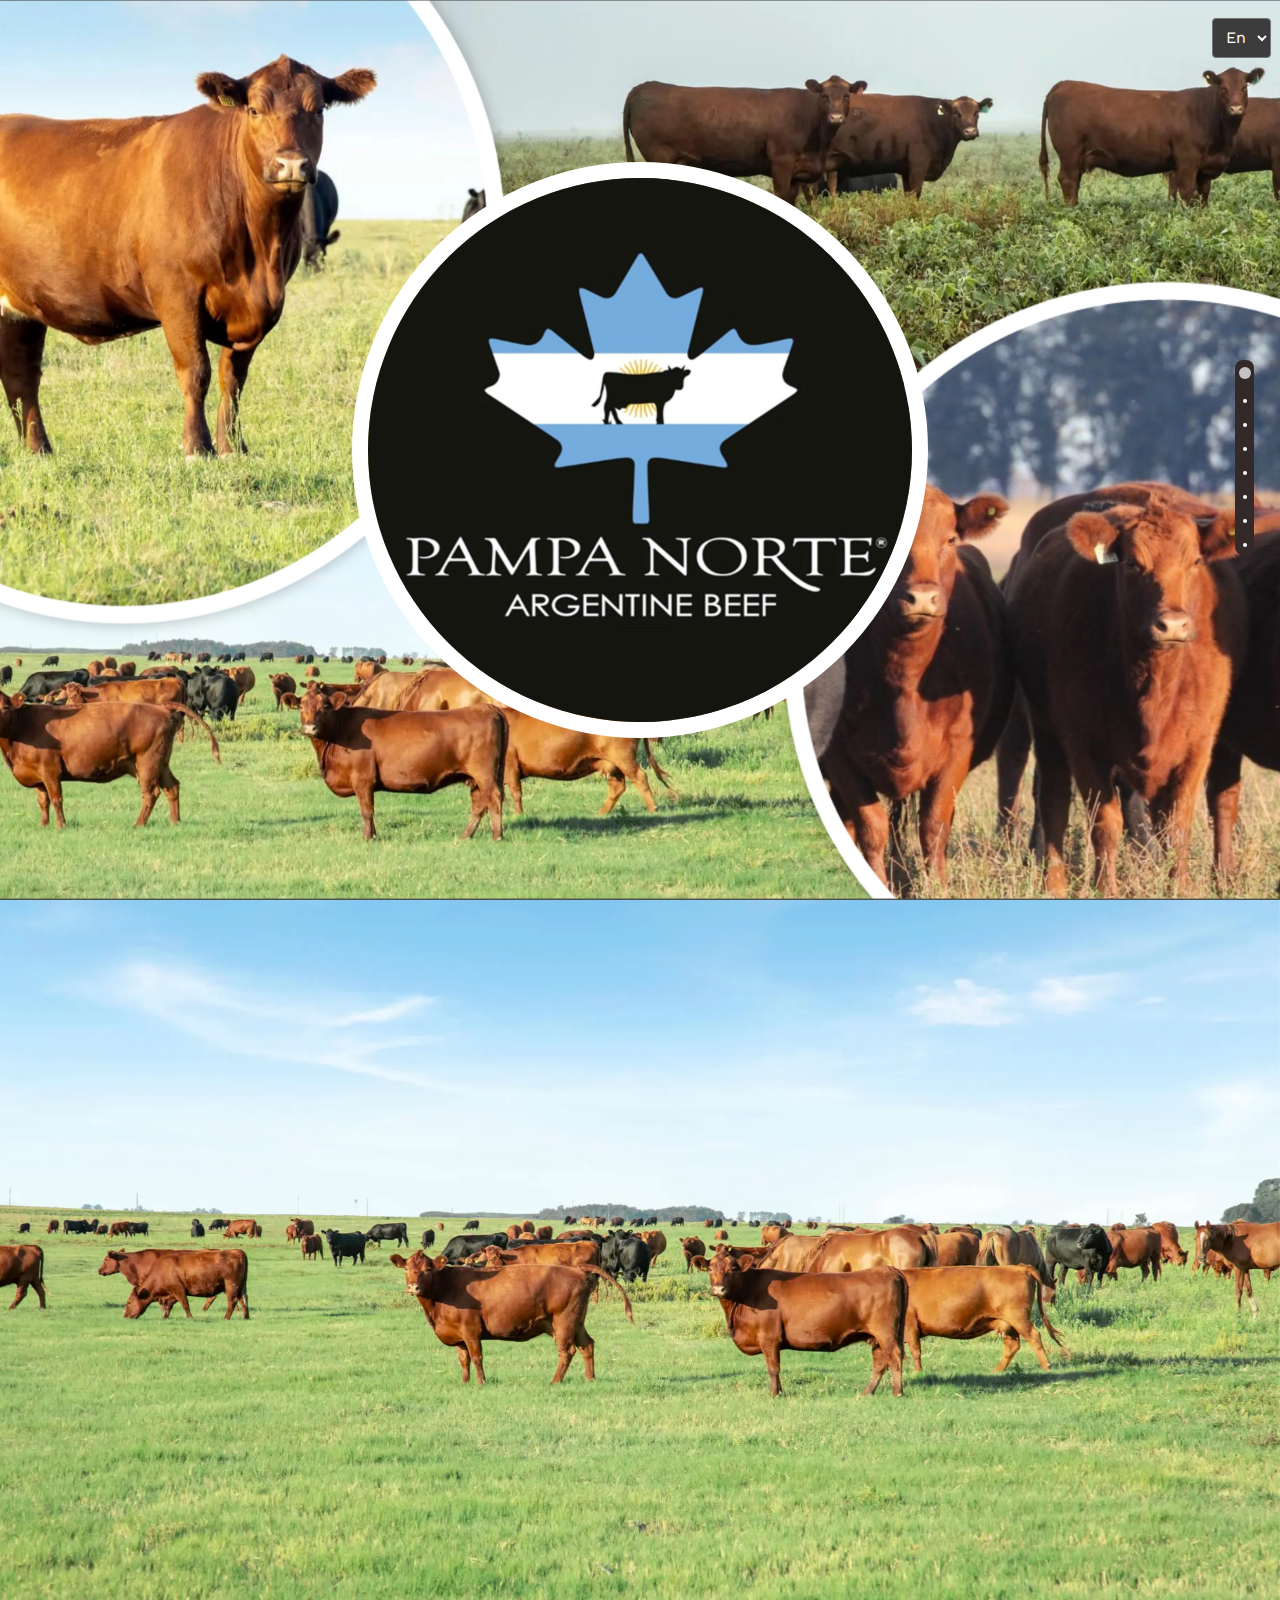
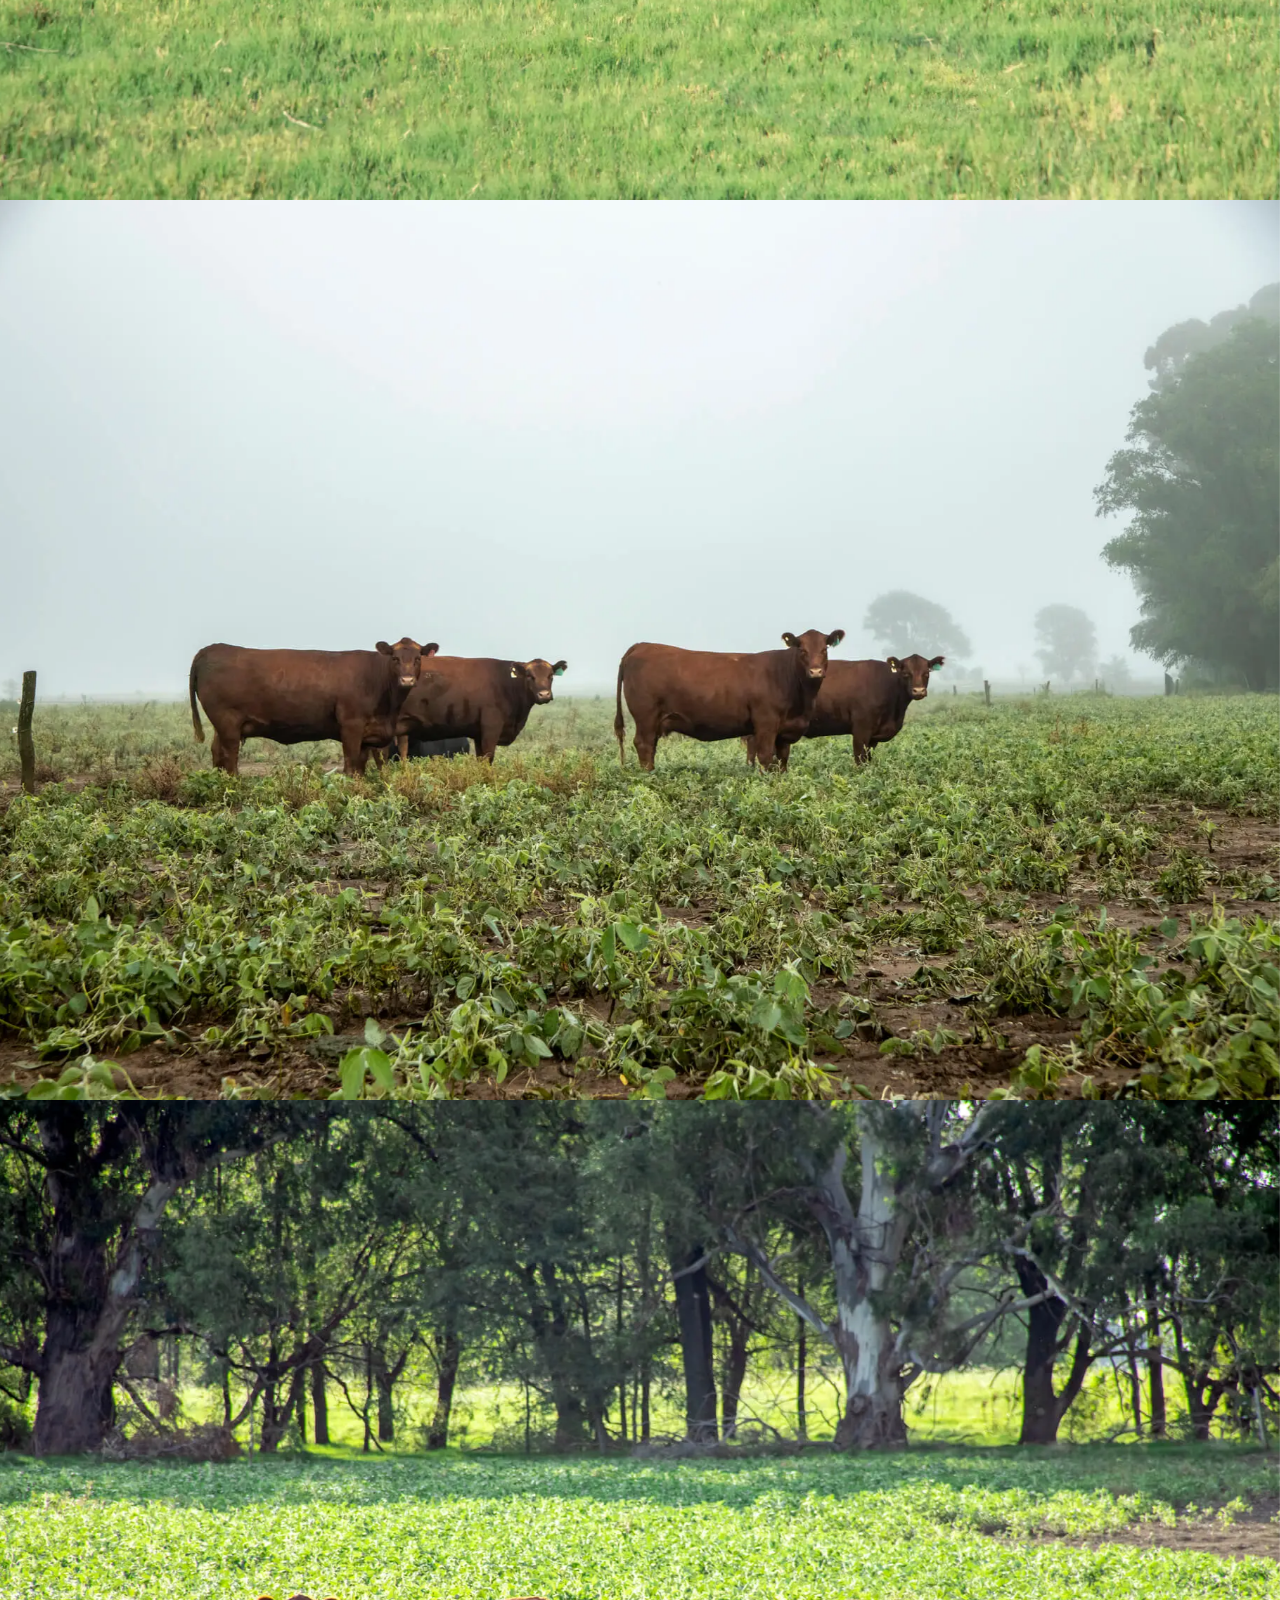
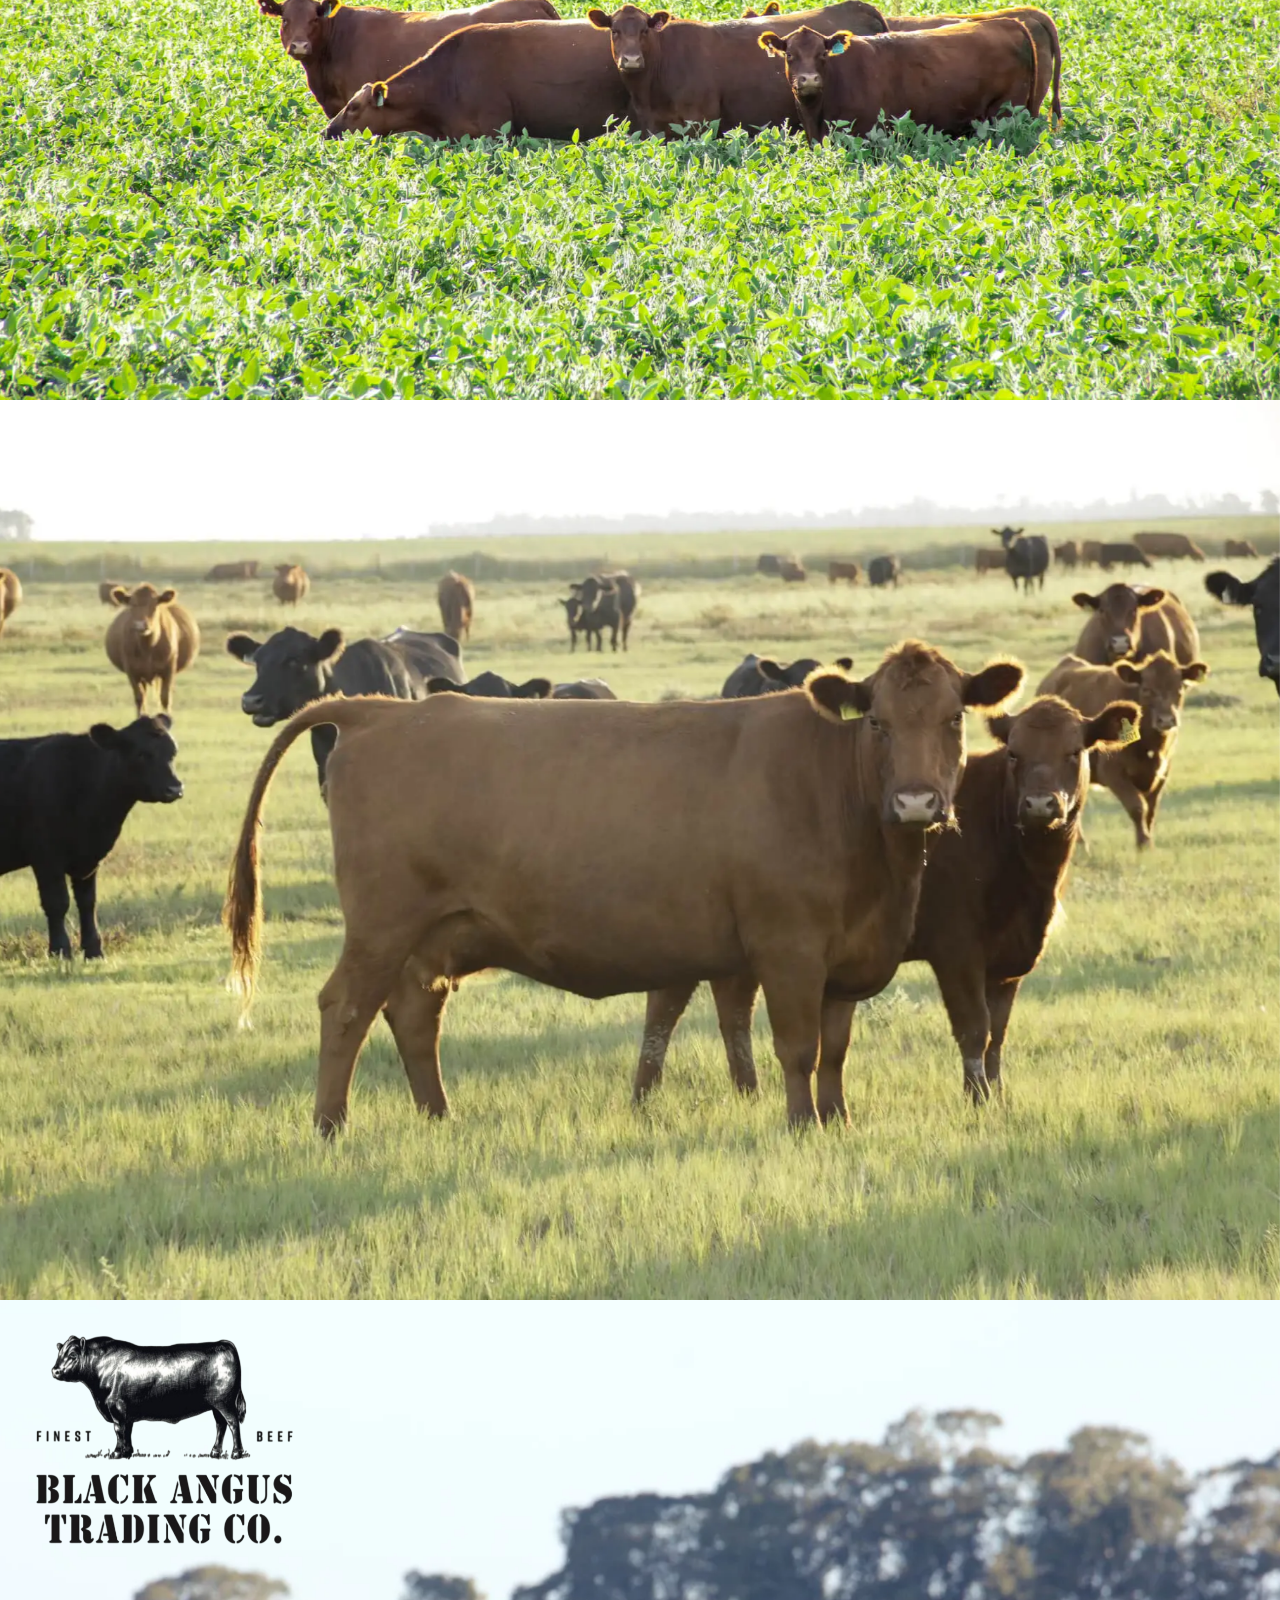
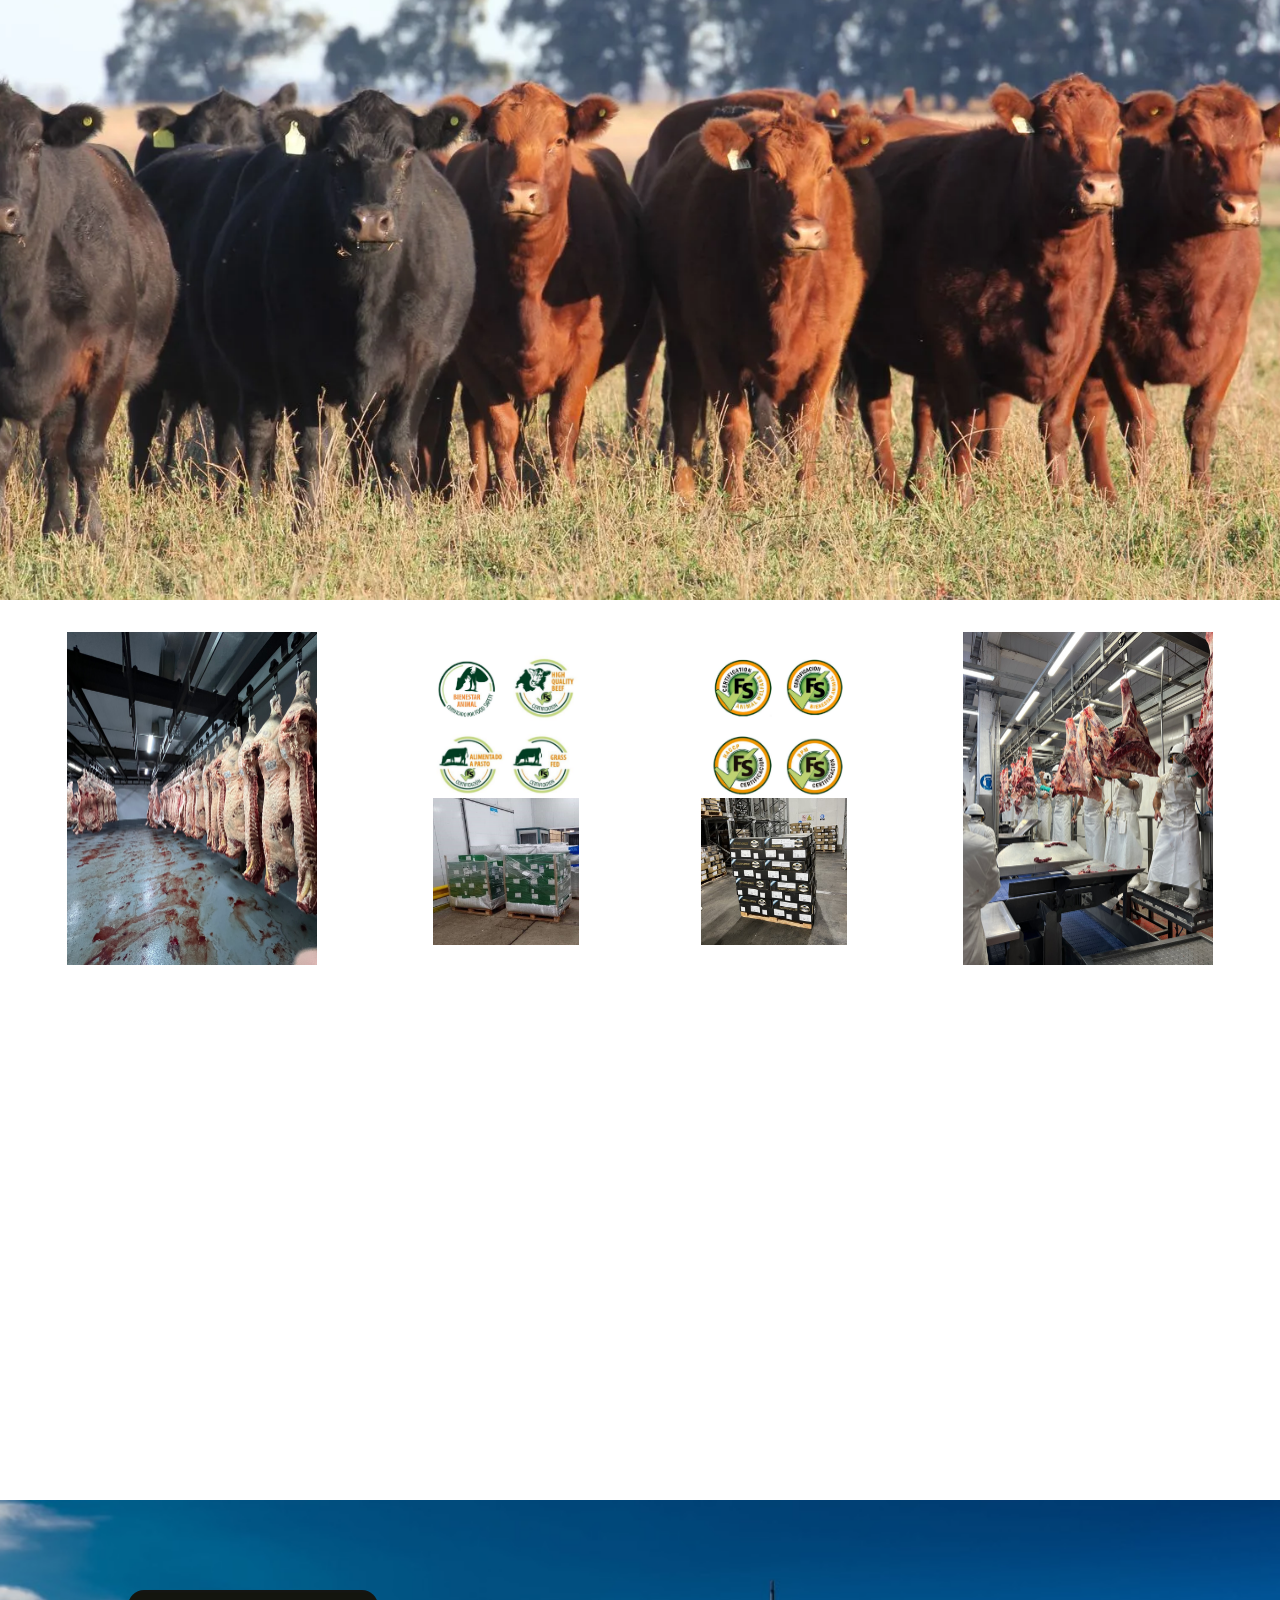
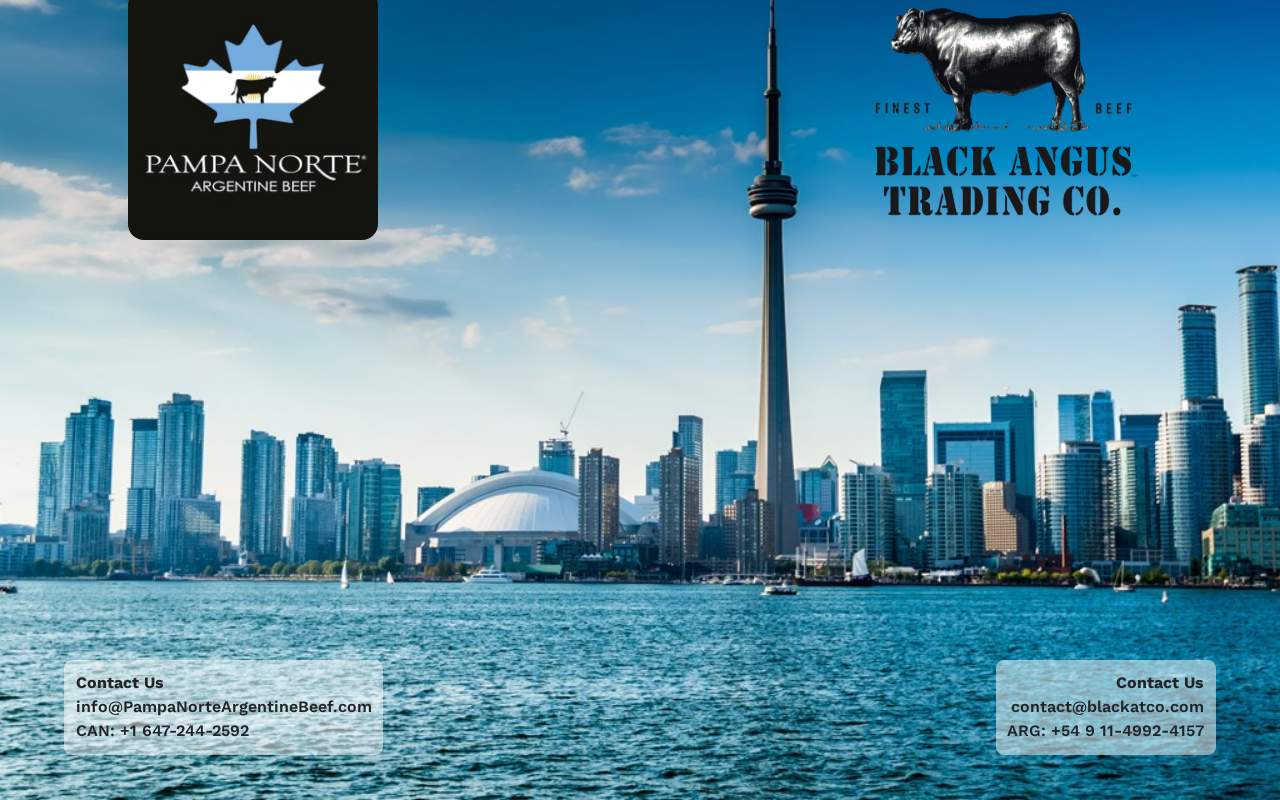
<file: index.html>
<!DOCTYPE html>
<html lang="en">

<head>
  <meta charset="utf-8">
  <meta name="viewport" content="width=device-width, initial-scale=1.0">
  <meta name="description" content="">
  <meta name="author" content="">
  <title>Pampa Norte</title>
  
  <link rel="shortcut icon" href="/images/icons/favicon.ico" type="image/x-icon">

  <link rel="stylesheet" href="css/bootstrap.min.css">
  <link rel="stylesheet" href="https://maxcdn.bootstrapcdn.com/bootstrap/4.4.1/css/bootstrap.min.css">
  <script src="https://ajax.googleapis.com/ajax/libs/jquery/3.4.1/jquery.min.js"></script>

  <link rel="stylesheet" type="text/css" href="css/styles.css" />
  <link rel="stylesheet" type="text/css" href="css/pampa-norte.css" />
  <link rel="stylesheet" type="text/css" href="css/responsive.css" />
  <link rel="stylesheet" type="text/css" href="i18n/i18n.css" />

  <link rel="preconnect" href="https://fonts.googleapis.com">
  <link rel="preconnect" href="https://fonts.gstatic.com" crossorigin>
  <link href="https://fonts.googleapis.com/css2?family=Suez+One&display=swap" rel="stylesheet">
  <link
    href="https://fonts.googleapis.com/css2?family=Poppins:ital,wght@0,100;0,200;0,300;0,400;0,500;0,600;0,700;0,800;0,900;1,100;1,200;1,300;1,400;1,500;1,600;1,700;1,800;1,900&family=Suez+One&display=swap"
    rel="stylesheet">
  <link
    href="https://fonts.googleapis.com/css2?family=Poppins:ital,wght@0,100;0,200;0,300;0,400;0,500;0,600;0,700;0,800;0,900;1,100;1,200;1,300;1,400;1,500;1,600;1,700;1,800;1,900&family=Suez+One&family=Work+Sans:ital,wght@0,100..900;1,100..900&display=swap"
    rel="stylesheet">
</head>

<body>  
  <div class="sectionsHolder">
    <div class="sections-dots">
      <!-- dots holder -->
    </div>

    <div id="arrows" style="display: none;">

      <div class="left-arrow"></div>
      <div class="right-arrow"></div>
    </div>

    <div class="change_language_box">
      <div>
        <select id="id_change_language" class="work-sans-textfield">
          <option value="en" selected>En</option>
          <option value="es">Es</option>
          <option value="fr">Fr</option>
        </select>
      </div>
    </div>
    
    <div class="section background-image-0">
      <div class="logo_center">
        <img src="/images/logos/PNAG_Logo.jpg" alt="Logo">
      </div>
    </div>


    <div class="section background-image-2">
      <div class="content-box one">
        <span class="font-size-textfield work-sans-textfield" data-translate="textfield_1"></span>
      </div>
    </div>
    <div class="section background-image-3">
      <div class="content-box two">
        <span class="font-size-textfield work-sans-textfield">
          <div data-translate="textfield_2_p_1"></div>
          <br>
          <div data-translate="textfield_2_p_2"></div>
        </span>
      </div>
    </div>
    
    <div class="section background-image-4">
      <div class="content-box three">
        <span class="font-size-textfield work-sans-textfield" data-translate="textfield_3"></span>
      </div>
    </div>

    <div class="section background-image-5">
      <div class="content-box four">
        <span class="font-size-textfield work-sans-textfield" data-translate="textfield_4"></span>
      </div>
    </div>
    
    <div class="section background-image-6">
      <div class="logo_left_side">
        <a href="https://blackangustradingco.com/">
        <img src="images/logos/BATC_Logo_No_Background.png" class="batc_logo" alt="Logo">
        </a>
      </div>
      <div class="content-box five">
        <span class="font-size-textfield work-sans-textfield">
          <span style="font-weight: bold;" data-translate="textfield_5_strong"><a href="https://blackangustradingco.com/"></a></span>
          <span data-translate="textfield_5"></span>
        </span>
      </div>
    </div>

    <div class="section background-image-7">
      <div class="before_footer">
        <div class="meat_group">
          <div class="meat_1">
            <img src="/images/fridge/meat-1.jpg" alt="meat-1">
          </div>
          <div class="meat_2 hidden">
            <img src="/images/fridge/meat-2.jpg" alt="meat-2">
          </div>
        </div>
        <div class="groups">
          <div class="seals_group">
            <div class="seals_1">
              <img src="/images/seals/seals-1.png" alt="seals-1">
            </div>
            <div class="fridge_1">
              <img src="/images/fridge/fridge-1.jpg" alt="fridge-1">
            </div>
          </div>
          <div class="fridge_group">
            <div class="seals_2">
              <img src="/images/seals/seals-2.png" alt="seals-2">
            </div>
            <div class="fridge_2">
              <img src="/images/fridge/fridge-2.jpg" alt="fridge-2">
            </div>
          </div>
        </div>
        <div class="meat_group block">
          <div class="meat_2">
            <img src="/images/fridge/meat-2.jpg" alt="meat-2">
          </div>
        </div>
      </div>
      <div class="content-box six">
        <span class="font-size-textfield work-sans-textfield">
          <div data-translate="textfield_6_p_1"></div>
          <br>
          <div data-translate="textfield_6_p_2"></div>
        </span>
      </div>
    </div>

    <div class="section background-image-8">
      <div class="footer">
        <div class="logo_left_side alt">
          <img src="images/logos/PNAG_Logo.jpg" class="pnag_logo alt" alt="Logo">
        </div>
        <div class="logo_right_side">
          <a href="https://blackangustradingco.com/">
          <img src="images/logos/BATC_Logo_No_Background.png" class="batc_logo alt" alt="Logo">
          </a>
        </div>
      </div>

      <div class="contact">
        <div class="contact_box left work-sans-textfield">
          <div class="contact_text" data-translate="contact"></div>
          <span class="contact_item">info@PampaNorteArgentineBeef.com</span>
          <div class="contact_item" id="pn_phone_number">CAN: +1 647-244-2592</div>
        </div>
        <div class="contact_box right work-sans-textfield">
          <div class="contact_text" data-translate="contact"></div>
          <span class="contact_item">contact@blackatco.com</span>
          <div class="contact_item" id="ba_phone_number">ARG: +54 9 11-4992-4157</div>
        </div>
      </div>
    </div>

      <script src="js/scroll.js"></script>
      <script src="i18n/i18n.js"></script>
</body>

<script>
  window.addEventListener('scroll', function () {
    const sections = document.querySelectorAll(".section")
    sections.forEach(function (section, index) {
      var rect = section.getBoundingClientRect();
      if (rect.top >= 0 && rect.bottom <= window.innerHeight) {
        const contentBox = section.querySelector('div.content-box');
        if (!contentBox.classList.contains('animate-left-to-right') &&
          !contentBox.classList.contains('animate-right-to-left')
        ) {
          contentBox.classList.add(index % 2 === 0 ? 'animate-left-to-right' : 'animate-right-to-left');
        }
      }
    });
  });

  window.addEventListener('touchmove', function () {
    const sections = document.querySelectorAll(".section")
    sections.forEach(function (section, index) {
      var rect = section.getBoundingClientRect();
      if (rect.top >= 0 && rect.bottom <= window.innerHeight) {
        const contentBox = section.querySelector('div.content-box');
        if (!contentBox.classList.contains('animate-left-to-right') &&
          !contentBox.classList.contains('animate-right-to-left')
        ) {
          contentBox.classList.add(index % 2 === 0 ? 'animate-left-to-right' : 'animate-right-to-left');
        }
      }
    });
  });
</script>

</html>
</file>
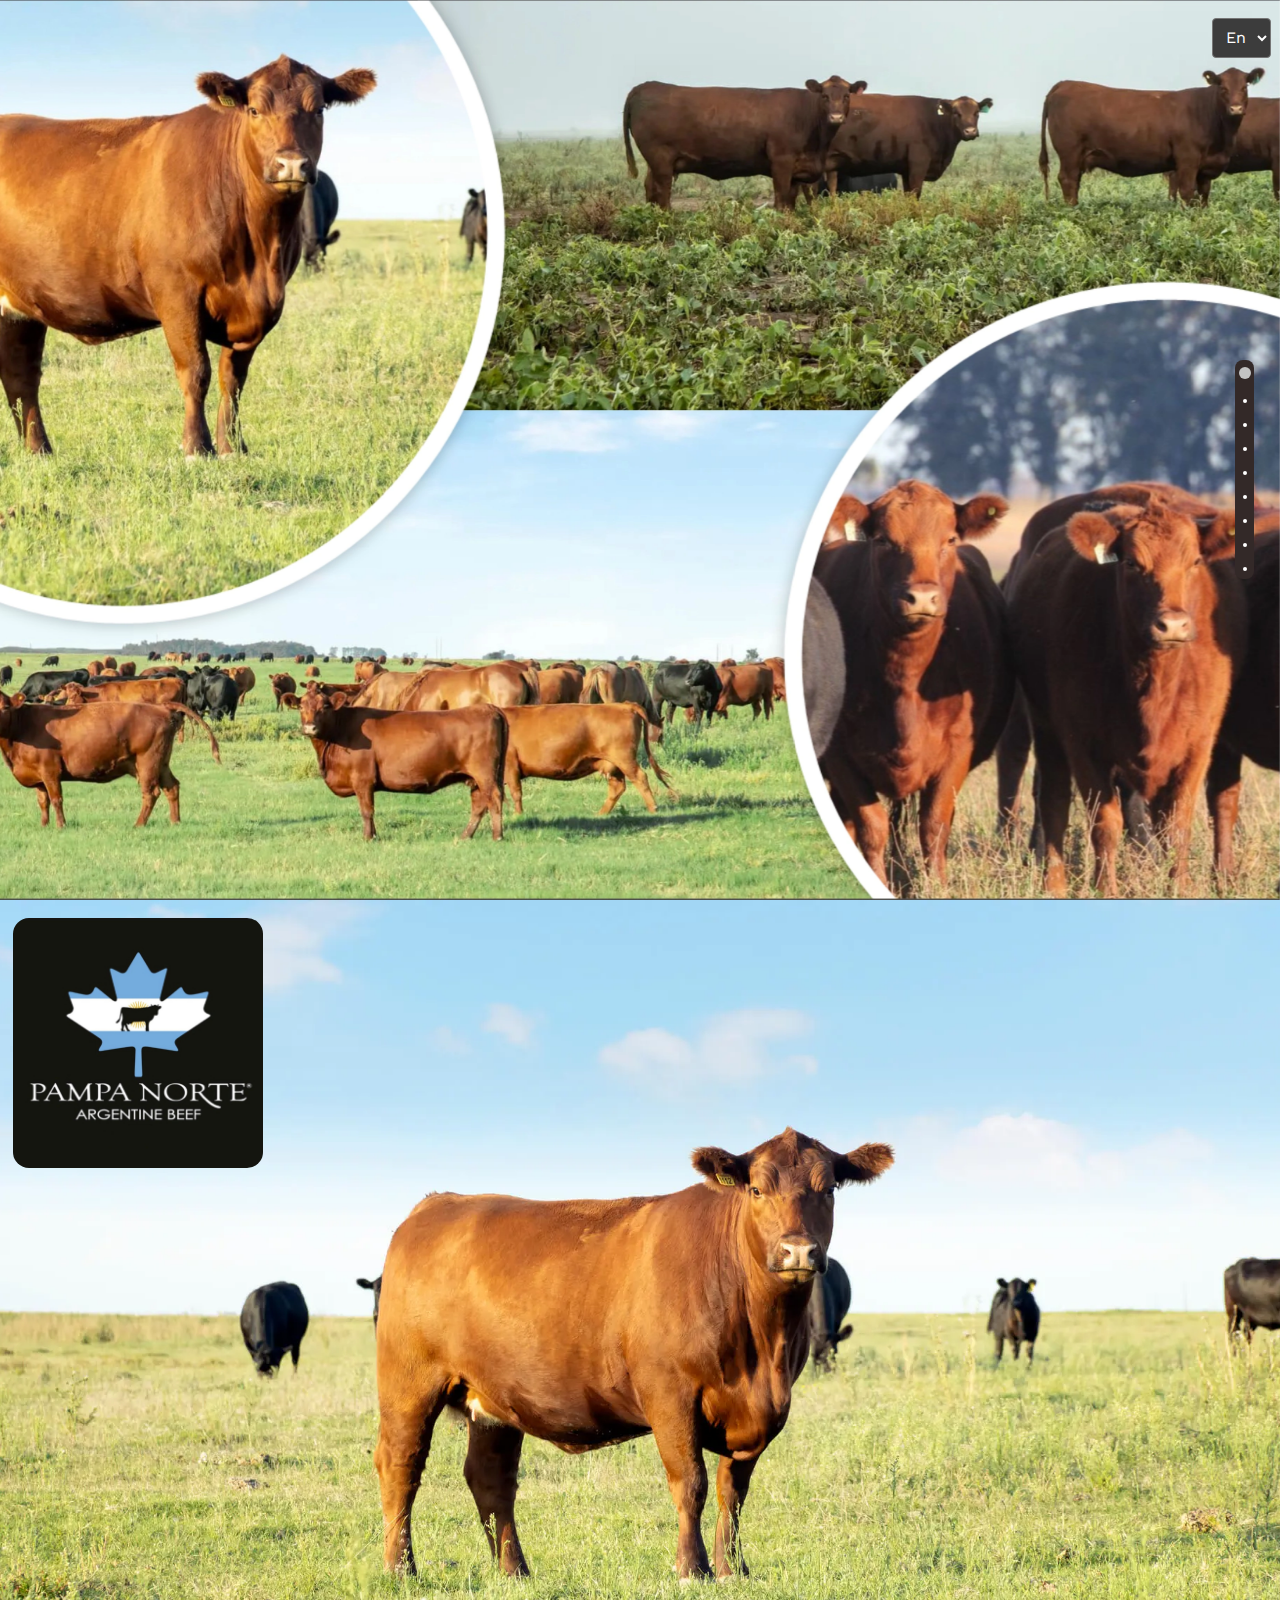
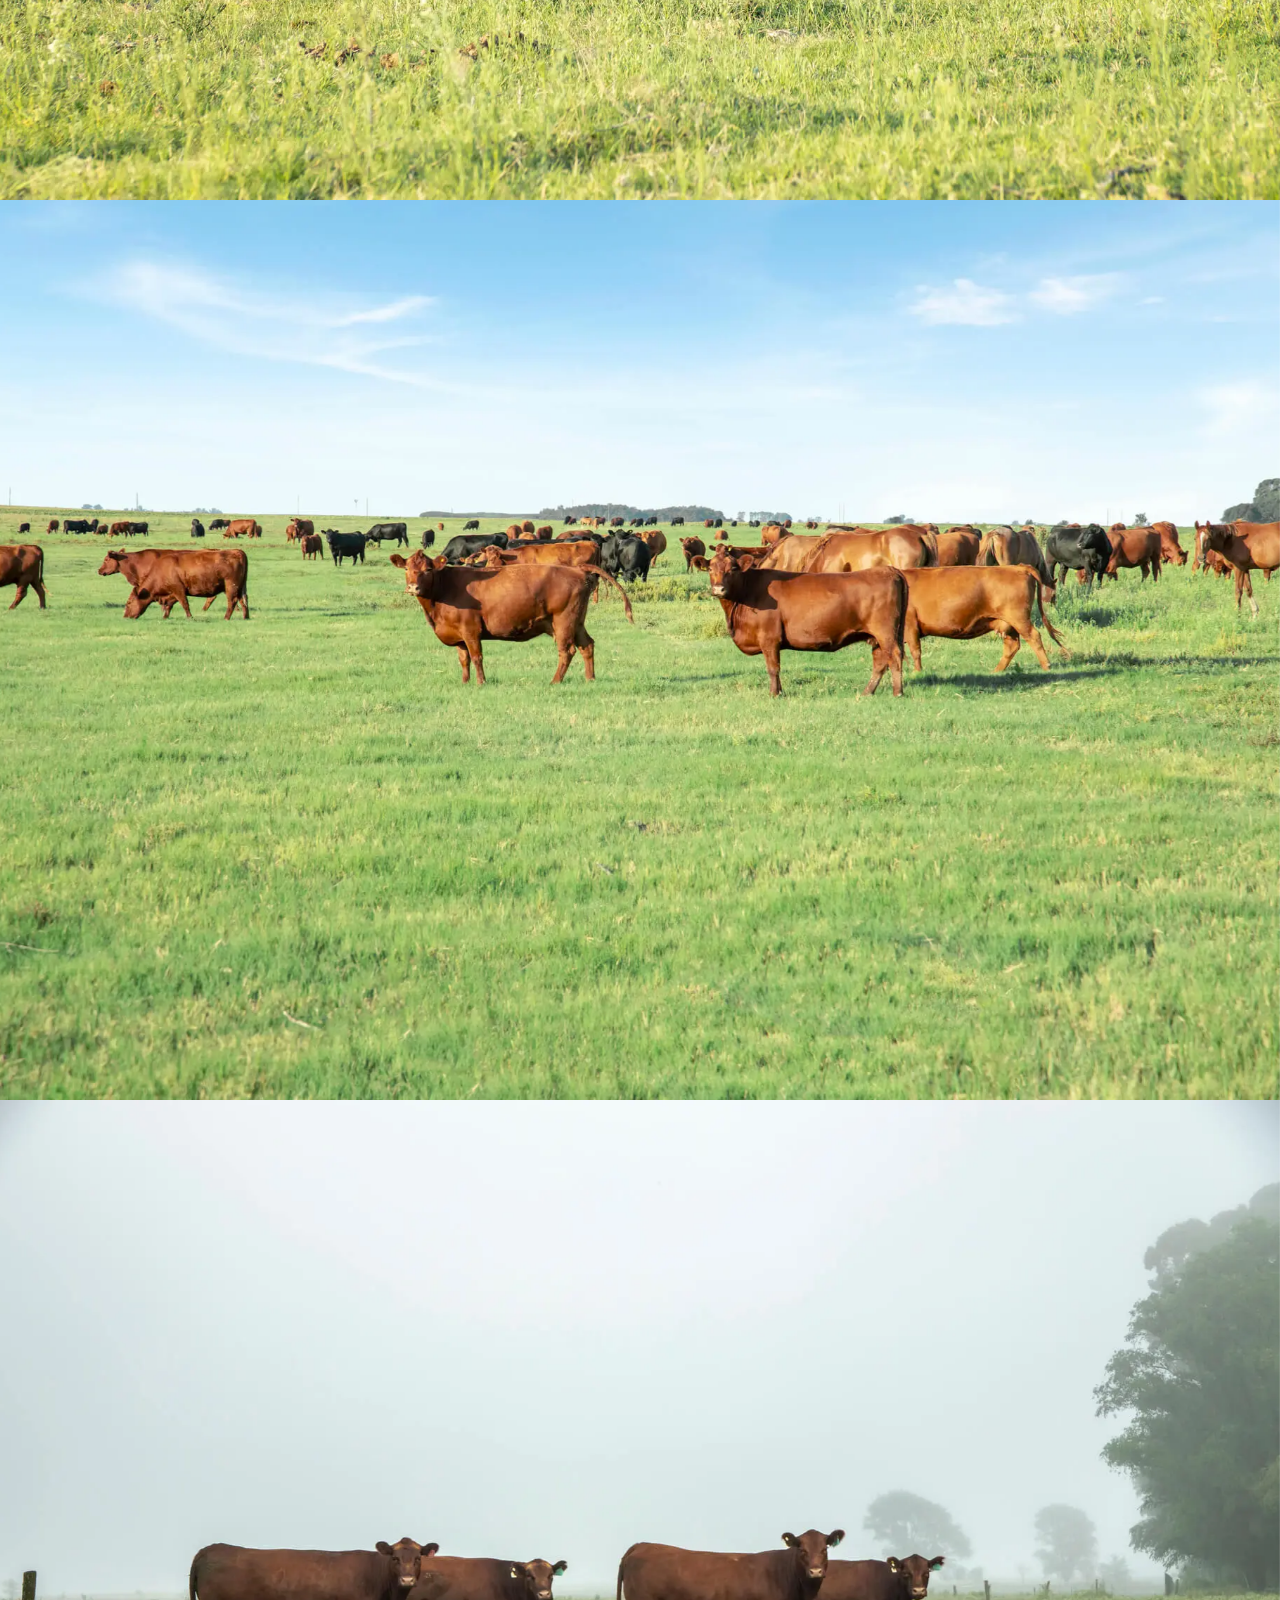
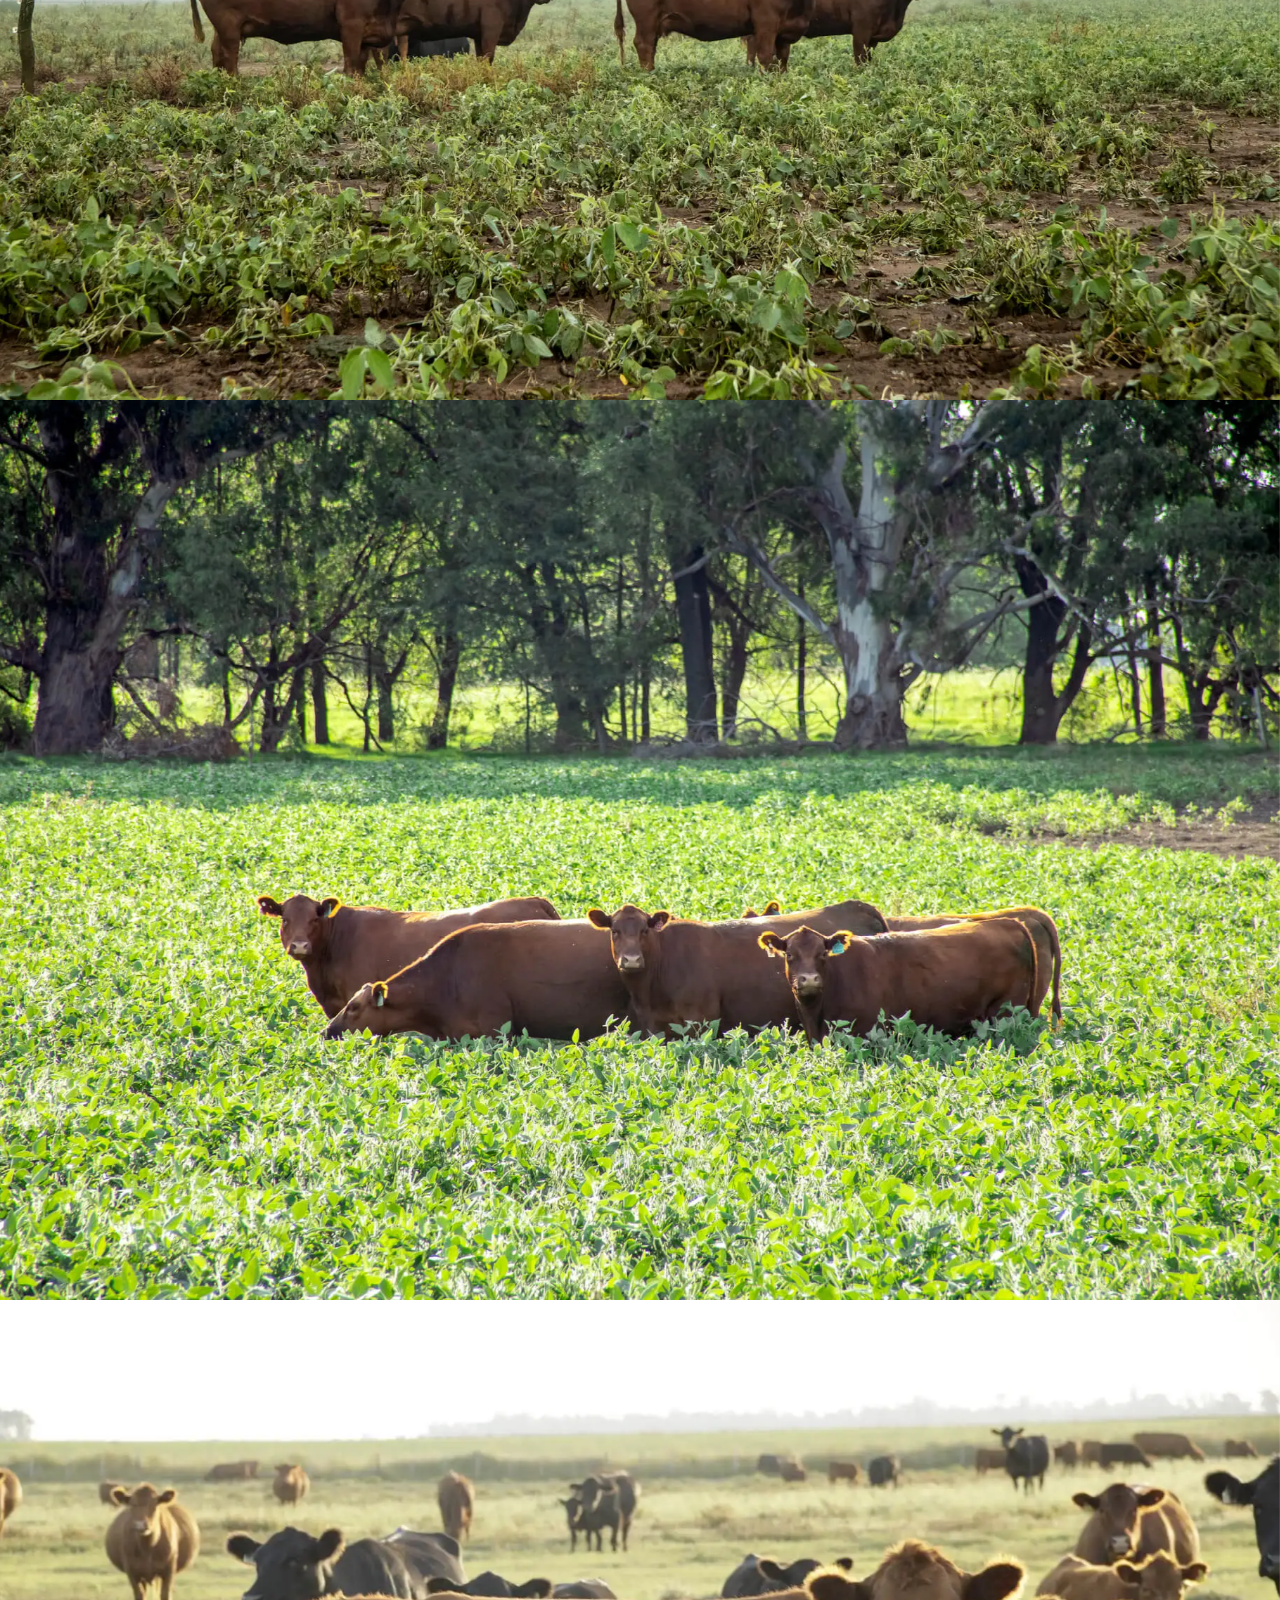
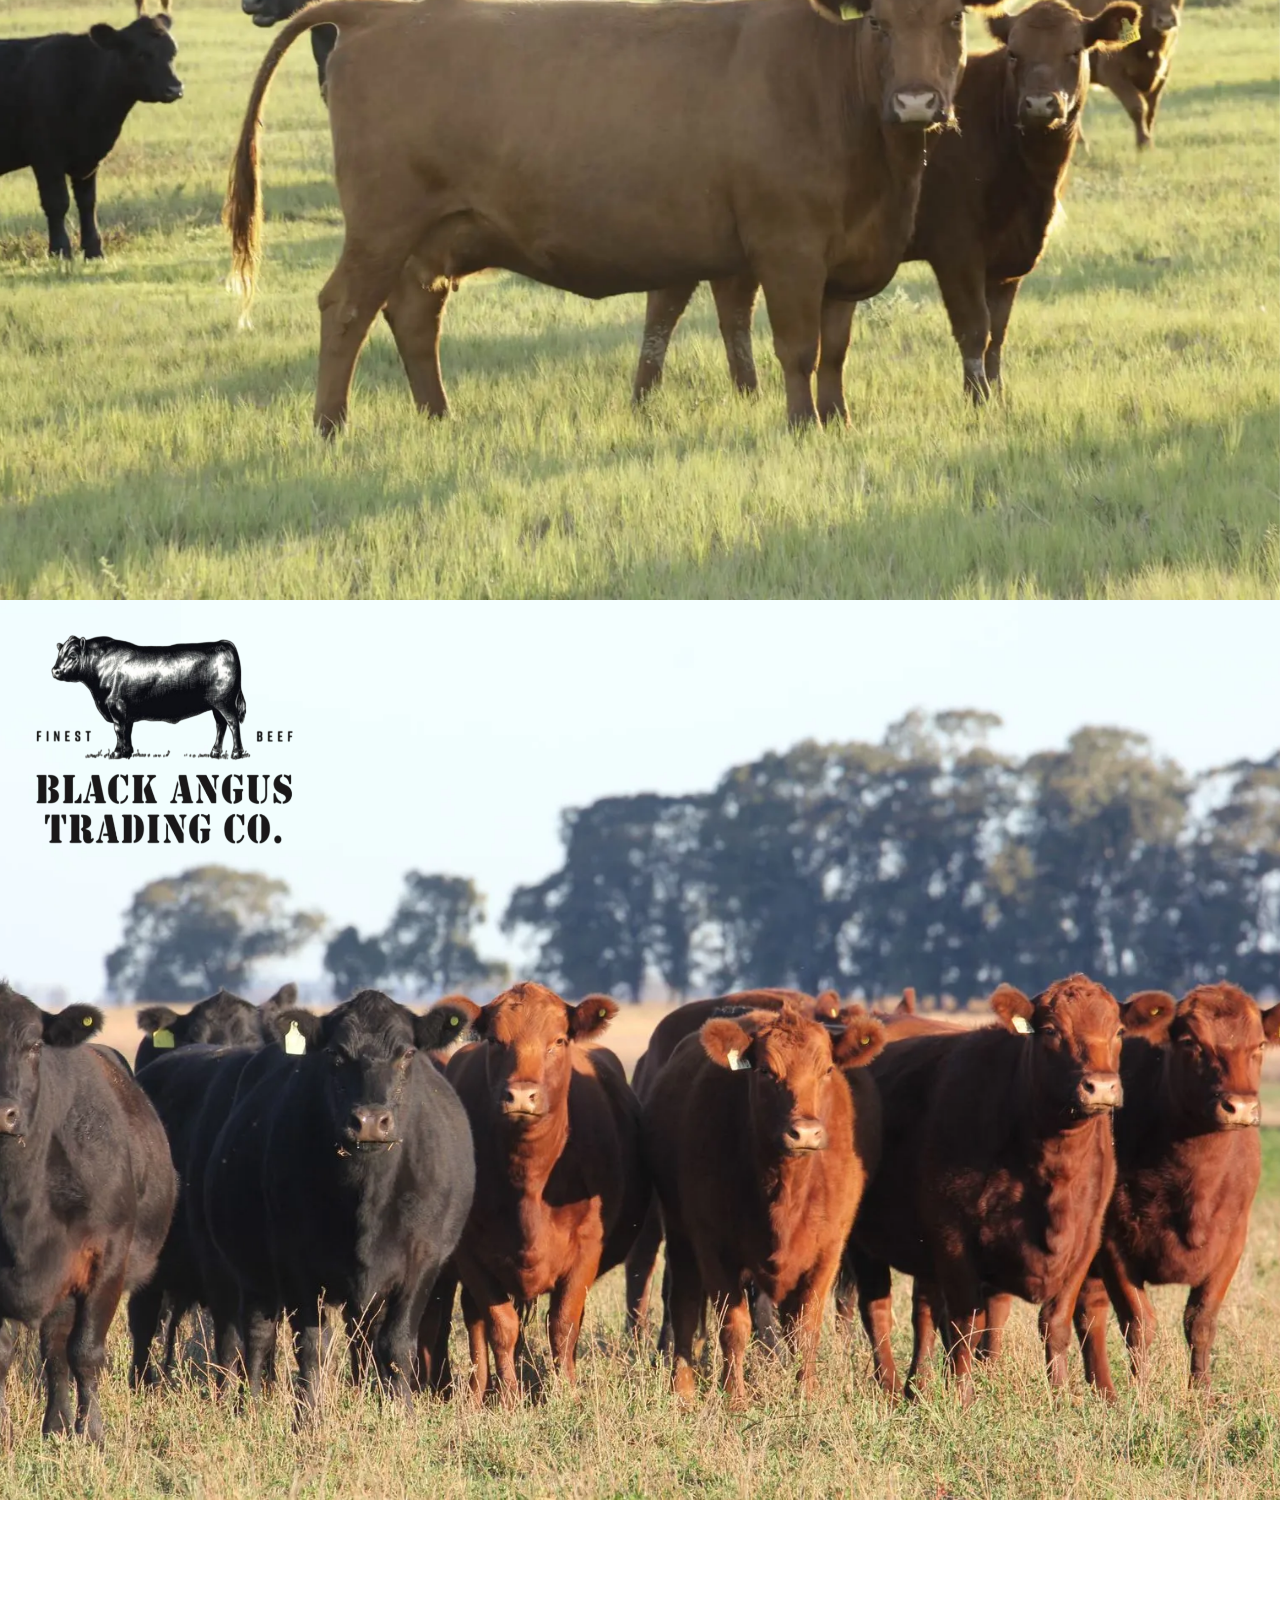
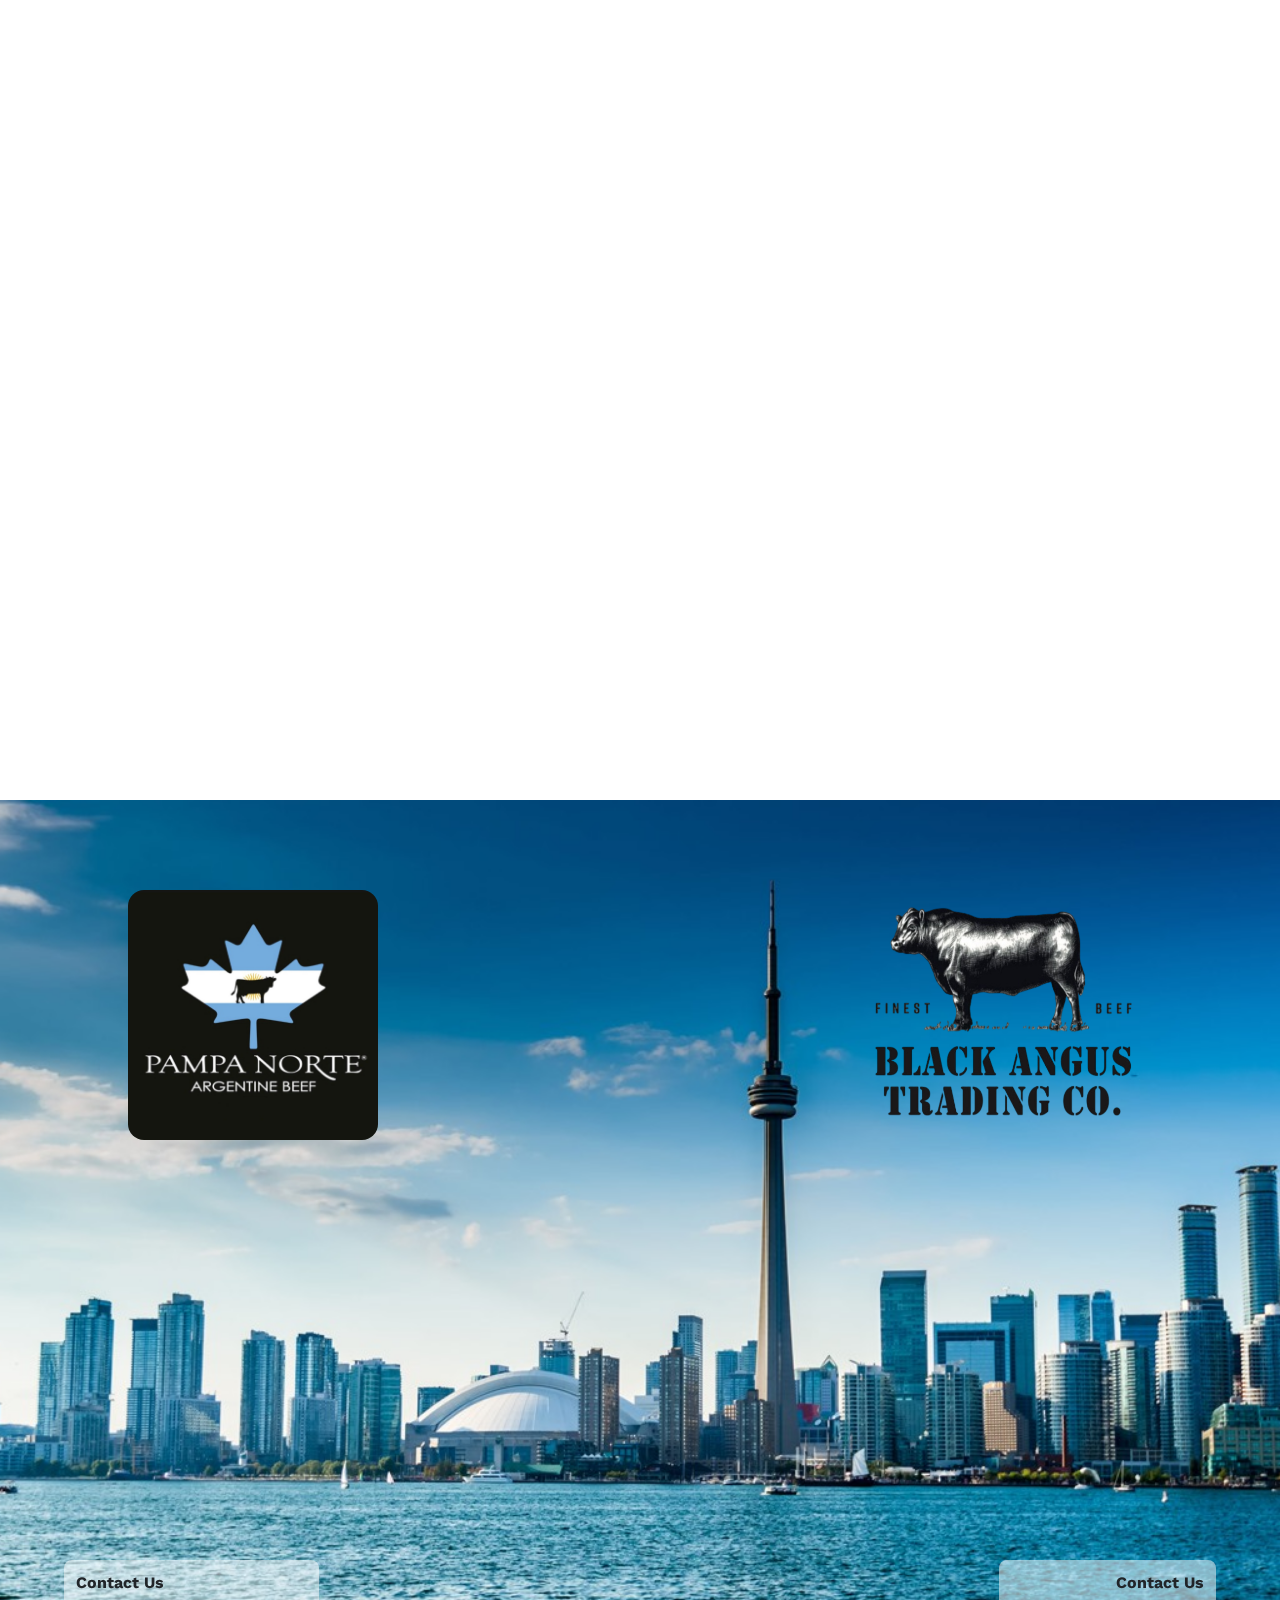
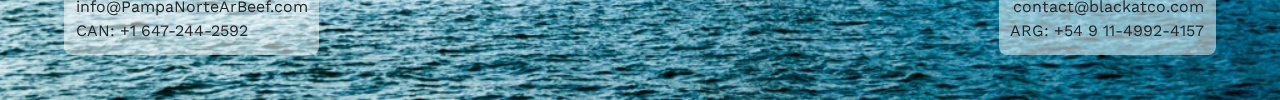
<file: pampa-norte.html>
<!DOCTYPE html>
<html lang="en">

<head>
  <meta charset="utf-8">
  <meta name="viewport" content="width=device-width, initial-scale=1.0">
  <meta name="description" content="">
  <meta name="author" content="">
  <title>Pampa Norte</title>

  <link rel="stylesheet" href="css/bootstrap.min.css">
  <link rel="stylesheet" href="https://maxcdn.bootstrapcdn.com/bootstrap/4.4.1/css/bootstrap.min.css">
  <script src="https://ajax.googleapis.com/ajax/libs/jquery/3.4.1/jquery.min.js"></script>

  <link rel="stylesheet" type="text/css" href="css/styles.css" />
  <link rel="stylesheet" type="text/css" href="css/pampa-norte.css" />
  <link rel="stylesheet" type="text/css" href="i18n/i18n.css" />

  <link rel="preconnect" href="https://fonts.googleapis.com">
  <link rel="preconnect" href="https://fonts.gstatic.com" crossorigin>
  <link href="https://fonts.googleapis.com/css2?family=Suez+One&display=swap" rel="stylesheet">
  <link
    href="https://fonts.googleapis.com/css2?family=Poppins:ital,wght@0,100;0,200;0,300;0,400;0,500;0,600;0,700;0,800;0,900;1,100;1,200;1,300;1,400;1,500;1,600;1,700;1,800;1,900&family=Suez+One&display=swap"
    rel="stylesheet">
  <link
    href="https://fonts.googleapis.com/css2?family=Poppins:ital,wght@0,100;0,200;0,300;0,400;0,500;0,600;0,700;0,800;0,900;1,100;1,200;1,300;1,400;1,500;1,600;1,700;1,800;1,900&family=Suez+One&family=Work+Sans:ital,wght@0,100..900;1,100..900&display=swap"
    rel="stylesheet">
</head>

<body>  
  <div class="sectionsHolder">
    <div class="sections-dots">
      <!-- dots holder -->
    </div>

    <div id="arrows" style="display: none;">

      <div class="left-arrow"></div>
      <div class="right-arrow"></div>
    </div>

    <div class="change_language_box">
      <div>
        <select id="id_change_language" class="work-sans-textfield">
          <option value="en" selected>En</option>
          <option value="es">Es</option>
          <option value="fr">Fr</option>
        </select>
      </div>
    </div>
    
    <div class="section background-image-0"> <!-- Section 0 -->
    </div>

    <div class="section background-image-1"> <!-- Section 1 -->
      <div class="logo_left_side">
        <img src="images/logos/PNAG_Logo.jpg" class="pnag_logo" alt="Logo">
      </div>
    </div>

    <div class="section background-image-2"> <!-- Section 2 -->
      <div class="content-box one">
        <span class="font-size-textfield work-sans-textfield" data-translate="textfield_1">
          At Pampa Norte Argentine Beef, we are dedicated to the breeding and sale of superior quality 
          Angus genetics, focusing on the production of bulls and heifers adapted to the demands of the 
          livestock fields of the humid Pampa. With more breeders, contributing to the improvement of 
          livestock production in the region.
        </span>
      </div>
    </div>
    <div class="section background-image-3"> <!-- Section 3 -->
      <div class="content-box two">
        <span class="font-size-textfield work-sans-textfield">
          <div data-translate="textfield_2_p_1">
            We are one of the few companies in Argentina that manage the entire production
            chain, from the field to our customers' tables with our brand, controlling every
            detail.
            From the city of Buenos Aires, where we raise our steers, to some of the most
            important slaughterhouses in the region in Argentina.
          </div>
          <div data-translate="textfield_2_p_2">
            With our commitment to culinary perfection and unwavering dedication to customer
            satisfaction, we invite you to experience the unrivaled taste of Argentina's finest beef,
            delivered with unmatched freshness and efficiency.
          </div>
        </span>
      </div>
    </div>
    
    <div class="section background-image-4"> <!-- Section 4 -->
      <div class="content-box three">
        <span class="font-size-textfield work-sans-textfield" data-translate="textfield_3">
          At Pampa Norte Argentine Beef, we offer the finest quality fresh premium
          beef, seamlessly delivered from our state-of-the-art slaughterhouses to your doorstep within an astonishing
          72 hours. Leveraging daily direct flights from Buenos Aires to Toronto, we ensure uninterrupted cold chain
          preserving the unparalleled freshness and flavor of our beef. Our vertically integrated supply chain and
          stringent quality control measures guarantee that every cut meets the highest standards of excellence.
        </span>
      </div>
    </div>

    <div class="section background-image-5"> <!-- Section 5-->
      <div class="content-box four">
        <span class="font-size-textfield work-sans-textfield" data-translate="textfield_4">
          Moreover, we provide the convenience of weekly air-refrigerated shipments, allowing you to consistently replenish your
          inventory with the same exceptional quality that has become our hallmark. Whether you're a discerning
          restaurateur, a high-end retailer, or a purveyor of premium meats, our swift and reliable distribution
          network ensures that our beef arrives at your doorstep in pristine condition ready to delight your customers
          palates.
        </span>
      </div>
    </div>
    
    <div class="section background-image-6"> <!-- Sección 6-->
      <div class="logo_left_side">
        <img src="images/logos/BATC_Logo_No_Background.png" class="batc_logo" alt="Logo">
      </div>
      <div class="content-box five">
        <span class="font-size-textfield work-sans-textfield">
          <span style="font-weight: bold;" data-translate="textfield_5_strong">Black Angus Trading Company,</span>
          <span data-translate="textfield_5">our parent company, is a premier provider of the finest steer meat, sourced directly from Argentina. 
            Our esteemed network of partners encompasses leading companies in the livestock, refrigeration, slaughterhouse, 
            and export industries, each boasting a rich legacy spanning over 80 years. Through this strategic alliance, 
            we ensure our clients receive products of unparalleled quality, meticulously crafted to meet the highest 
            standards of excellence.
          </span>
        </span>
      </div>
    </div>

    <div class="section background-image-7"> <!-- Section 7 -->

      <div class="meat_1">

      </div>
      <div class="">

      </div>
      <div class="">

      </div>
      <div class="">

      </div>
      <div class="">

      </div>
    </div>

    <div class="section background-image-8"> <!-- Sección 8-->
      <div class="footer">
        <div class="logo_left_side alt">
          <img src="images/logos/PNAG_Logo.jpg" class="pnag_logo alt" alt="Logo">
        </div>
        <div class="logo_right_side">
          <img src="images/logos/BATC_Logo_No_Background.png" class="batc_logo alt" alt="Logo">
        </div>
      </div>

      <div class="contact">
        <div class="contact_box left work-sans-textfield">
          <div class="contact_text" data-translate="contact">Contact Us</div>
          <div>info@PampaNorteArBeef.com</div>
          <div>CAN: +1 647-244-2592</div>
        </div>
        <div class="contact_box right work-sans-textfield">
          <div class="contact_text" data-translate="contact">Contact Us</div>
          <div>contact@blackatco.com</div>
          <div>ARG: +54 9 11-4992-4157</div>
        </div>
      </div>
    </div>

      <script src="js/scroll.js"></script>
      <script src="i18n/i18n.js"></script>
</body>

<script>
  window.addEventListener('scroll', function () {
    const sections = document.querySelectorAll(".section")
    sections.forEach(function (section, index) {
      var rect = section.getBoundingClientRect();
      if (rect.top >= 0 && rect.bottom <= window.innerHeight) {
        const contentBox = section.querySelector('div.content-box');
        if (!contentBox.classList.contains('animate-left-to-right') &&
          !contentBox.classList.contains('animate-right-to-left')
        ) {
          contentBox.classList.add(index % 2 === 0 ? 'animate-left-to-right' : 'animate-right-to-left');
        }
      }
    });
  });

  window.addEventListener('touchmove', function () {
    const sections = document.querySelectorAll(".section")
    sections.forEach(function (section, index) {
      var rect = section.getBoundingClientRect();
      if (rect.top >= 0 && rect.bottom <= window.innerHeight) {
        const contentBox = section.querySelector('div.content-box');
        if (!contentBox.classList.contains('animate-left-to-right') &&
          !contentBox.classList.contains('animate-right-to-left')
        ) {
          contentBox.classList.add(index % 2 === 0 ? 'animate-left-to-right' : 'animate-right-to-left');
        }
      }
    });
  });
</script>

</html>
</file>
<file: css/styles.css>
.section {
  position: relative;
  height: 100vh;
  text-align: center;
  width: 100%;
  will-change: transform;
  background-position: 50%;
  background-repeat: no-repeat;
  background-size: cover;
}

body {
  overflow: hidden;
}
.our-brands-font {
  font-family: "Work Sans", sans-serif;
  font-optical-sizing: auto;
  font-weight: 600;
  font-style: normal;
  font-size: 3rem;
  color: #161616;
  text-shadow: 2px 2px 4px rgba(0, 0, 0, 0.5);
}
.content-brand {
  /* height: auto; */
  padding: 1%;
  /* opacity: 0; */
  border-radius: 0.5rem;
  background-color: #ffffff85;
}

.heading {
  color: white;
  font-style: italic;
}

.left-arrow {
  border-right: 3px solid white;
  border-bottom: 3px solid white;
  height: 50px;
  width: 50px;
  transform: rotate(135deg);
  position: fixed;
  z-index: 10;
  top: 47%;
  right: 90vw;
  margin-left: 10%;
  background-color: transparent;
  cursor: pointer;
  transition: border-bottom 0.1s ease-in, border-right 0.1s ease-in;
}

.right-arrow {
  border-right: 3px solid white;
  border-bottom: 3px solid white;
  height: 50px;
  width: 50px;
  transform: rotate(-45deg);
  position: fixed;
  z-index: 10;
  top: 47%;
  left: 90vw;
  background-color: transparent;
  cursor: pointer;
  transition: border-bottom 0.1s ease-in, border-right 0.1s ease-in;
}

.right-arrow:hover,
.left-arrow:hover {
  border-right: 5px solid white;
  border-bottom: 5px solid white;
  height: 53px;
  width: 53px;
}

/*
html {
scroll-behavior: auto;
}
*/

.sections-dots {
  position: fixed;
  z-index: 10;
  top: 40%;
  right: 2%;
  background-color: #332928;
  padding: 0.1rem;
  border-radius: 0.5rem;
}

.dot-holder {
  width: 100%;
  text-align: center;
}

.dot {
  cursor: pointer;
  height: 4px;
  width: 4px;
  margin: 0 2px;
  background-color: #ffffff;
  border-radius: 50%;
  display: inline-block;
  transition: background-color 0.1s linear;
  transition: width 0.1s ease-in, height 0.1s ease-in;
}

.active,
.dot:hover {
  background-color: #c3c3c3;
  height: 12px;
  width: 12px;
  transition: width 0.1s ease-out, height 0.1s ease-out;
}

/*Slides*/
.slides-holder {
  display: block;
}

.slide {
  position: absolute;
  width: 100vw;
  height: 100vh;
  text-align: center;
  transition: display 0.5s ease-out;
}
.slides {
  width: 100%;
  height: 100vh;
  grid-template-rows: 100%;
  grid-template-columns: 100%;
  place-items: center;
  display: grid;
  overflow: hidden;
}
.slide {
  width: 100%;
  height: 104%;
  pointer-events: none;
  opacity: 0;
  will-change: transform;
  grid-area: 1/1/-1/-1;
  position: relative;
  overflow: hidden;
}
.slide--current {
  pointer-events: auto;
  opacity: 1;
}
.slide__inner {
  width: 100%;
  height: 100%;
  will-change: transform;
  grid-template-rows: 100%;
  grid-template-columns: 100%;
  display: grid;
  position: relative;
  overflow: hidden;
}
.slide__img {
  cursor: pointer;
  z-index: 1;
  grid-area: 1/1/-1/-1;
  position: relative;
  overflow: hidden;
}
.slide__img-inner {
  width: 100%;
  height: 100%;
  will-change: transform;
  background-position: 50%;
  background-repeat: no-repeat;
  background-size: cover;
}
.slide__content {
  background: var(--color-bg-slide);
  grid-column-gap: 2rem;
  grid-template: "img title" "img text" "img."/1fr 1fr;
  grid-area: 1/1/-1/-1;
  place-content: center;
  padding: 1rem;
  display: grid;
}
.slide__content-img {
  height: 300px;
  will-change: transform;
  background-position: 50%;
  background-size: cover;
  grid-area: img;
}
.slide__content h2 {
  text-transform: none;
  grid-area: title;
  margin: 0 0 3rem;
  font-size: max(3rem, min(2vw, 3rem));
  font-weight: 200;
  line-height: 1;
}
.slide__content p {
  max-width: 260px;
  color: #ffffff80;
  grid-area: text;
  margin: 0;
  line-height: 1.5;
}
/* @media screen and (min-width: 53em) {
  .frame {
    grid-template: "back.sponsor" "nav info title" / auto auto auto;
    align-content: space-between;
  }
  .frame__info {
    justify-self: center;
  }
  .slide__content {
    grid-column-gap: 2rem;
    grid-template: "img title" "img text" "img."/220px 300px;
  }
} */
/* Define las animaciones para todos los dispositivos */
@keyframes left-to-right {
  0% {
    transform: translateX(-50%);
  }
  100% {
    transform: translateX(0);
  }
}

@keyframes right-to-left {
  0% {
    transform: translateX(50%);
  }
  100% {
    transform: translateX(0);
  }
}

@keyframes opacity {
  0% {
    opacity: 0;
  }
  100% {
    opacity: 100%;
  }
}

/* Aplica las animaciones en todos los dispositivos */
.animate-left-to-right {
  animation: left-to-right 1s ease-out forwards, opacity 1s ease-out forwards;
}

.animate-right-to-left {
  animation: right-to-left 1s ease-out forwards, opacity 1s ease-out forwards;
}

/* Anula las animaciones en dispositivos móviles */
@media screen and (max-width: 768px) {
  .animate-left-to-right,
  .animate-right-to-left {
    animation: none; /* Anula todas las animaciones */
  }
}



/* Google Font CDN Link */
@import url("https://fonts.googleapis.com/css2?family=Poppins:wght@200;300;400;500;600;700&display=swap");
@import url("https://fonts.googleapis.com/css2?family=Work+Sans:ital,wght@0,100..900;1,100..900&display=swap");
* {
  margin: 0;
  padding: 0;
  box-sizing: border-box;
  /* font-family: "Poppins", sans-serif; */
}

.work-sans-textfield {
  font-family: "Work Sans", sans-serif;
  font-optical-sizing: auto;
  font-weight: 400;
  font-style: normal;
}

.font-size-textfield {
  font-size: 1.4rem;
}

/* .container{
  width: 85%;
  background: #fff;
  border-radius: 6px;
  padding: 20px 60px 30px 40px;
  /* box-shadow: 0 5px 10px rgba(0, 0, 0, 0.2); */
/* }
/* */
.container .content {
  display: flex;
  align-items: center;
  /* justify-content: space-between; */
}
.container .content .left-side {
  width: 25%;
  height: 100%;
  display: flex;
  flex-direction: column;
  align-items: center;
  justify-content: center;
  margin-top: 15px;
  position: relative;
}
.content .left-side::before {
  content: "";
  position: absolute;
  height: 70%;
  width: 2px;
  right: -15px;
  top: 50%;
  transform: translateY(-50%);
  background: #afafb6;
}
.content .left-side .details {
  margin: 14px;
  text-align: center;
}
.content .left-side .details i {
  font-size: 30px;
  color: #3e2093;
  margin-bottom: 10px;
}
.content .left-side .details .topic {
  font-size: 18px;
  font-weight: 500;
}
.content .left-side .details .text-one,
.content .left-side .details .text-two {
  font-size: 14px;
  color: #afafb6;
}
.container .content .right-side {
  width: 75%;
  margin-left: 75px;
}
.content .right-side .topic-text {
  font-size: 23px;
  font-weight: 600;
  color: #3e2093;
}
.right-side .input-box {
  height: 50px;
  width: 100%;
  margin: 12px 0;
}
.right-side .input-box input,
.right-side .input-box textarea {
  height: 100%;
  width: 100%;
  border: none;
  outline: none;
  font-size: 16px;
  background: #f0f1f8;
  border-radius: 6px;
  padding: 0 15px;
  resize: none;
}
.right-side .message-box {
  min-height: 110px;
}
.right-side .input-box textarea {
  padding-top: 6px;
}
.right-side .button {
  display: inline-block;
  margin-top: 12px;
}
.right-side .button input[type="button"] {
  color: #fff;
  font-size: 18px;
  outline: none;
  border: none;
  padding: 8px 16px;
  border-radius: 6px;
  background: #2673ca;
  cursor: pointer;
  transition: all 0.3s ease;
}
.button input[type="button"]:hover {
  background: #2673ca;
}

.img_form {
  width: 40%;
  height: 100%;
  padding: 10px;
  z-index: 1000;
}

.logo_marca, .logo_marca2 {
  width: 350px;
  height: 350px;
  transition: transform 0.3s ease;
}

.logo_marca:hover, .logo_marca2:hover {
  transform: scale(1.1);
}


@media only screen and (max-width: 600px) {
  .logo_marca, .logo_marca2 {
    width: 200px;
    height: 200px;
  }
}
@media only screen and (max-width: 450px) {
  .logo_marca, .logo_marca2 {
    width: 150px;
    height: 150px;
  }
}
.logo-container {
  margin-bottom: 20px;
  margin-top: 20%;
  align-items: center;
  justify-content: center;
}
@media (max-width: 500px) {
  .logo-container {
    margin-left: auto;
    margin-right: auto;
    width: 115%; 
  }}

@media (max-width: 950px) {
  .container {
    width: 90%;
    padding: 30px 40px 40px 35px;
  }
  .container .content .right-side {
    width: 75%;
    margin-left: 55px;
  }
}
@media (max-width: 820px) {
  .container {
    margin: 40px 0;
    height: 100%;
  }
  .container .content {
    flex-direction: column-reverse;
  }
  .container .content .left-side {
    width: 100%;
    flex-direction: row;
    margin-top: 40px;
    justify-content: center;
    flex-wrap: wrap;
  }
  .container .content .left-side::before {
    display: none;
  }
  .container .content .right-side {
    width: 100%;
    margin-left: 0;
  }

  .contact-info {
    top: 73%;
  }
  /* .parraf-4{
    margin-top: 0;
    margin-bottom: 13rem;
    background-color: #ffffff80;
  } */
}

.divTable {
  display: table;
  width: 100%;
}
.divTableRow {
  display: table-row;
}
.divTableHeading {
  background-color: #eee;
  display: table-header-group;
}
.divTableCell,
.divTableHead {
  border: 1px solid #999999;
  display: table-cell;
  padding: 3px 10px;
}
.divTableHeading {
  background-color: #eee;
  display: table-header-group;
  font-weight: bold;
}
.divTableFoot {
  background-color: #eee;
  display: table-footer-group;
  font-weight: bold;
}
.divTableBody {
  display: table-row-group;
}

/* contact footer */
.contact-container {
  position: absolute;
  left: 5%;
  right: 7%;
  bottom: 50%;
  top: 50%;
  display: flex;
  flex-direction: column;
  align-items: center;
  justify-content: center;
  z-index: 20;
}
.content {
  display: flex;
  flex-direction: column;
  justify-content: center;
  align-items: center;
  gap: 2rem;
}
.content_subdiv {
  display: flex;
  align-items: center;
  justify-content: center;
  gap: 2rem;
}
/* .content img {
  width: 20%;
  height: auto;
  box-shadow: black 0px 0px 20px;
  border: #afafb6 1px solid;
} */
.contact-info {
  position: absolute;
  left: 0;
  bottom: 0;
  top: 80%;
  width: 100%;
  /* display: flex; */
  flex-direction: row;
  align-items: center;
  justify-content: center;
  text-align: center;
  gap: 10%;
  color: black;
  background-color: rgb(79 79 79 / 39%);
  box-shadow: black 0px 0px 20px;
  z-index: 21;
}

@media screen {
  @media (max-width: 1820px) {
    .content img {
      width: 25%;
    }
    .content_subdiv,
    .content {
      gap: 1rem;
    }
  }

  @media (max-width: 1280px) {
    .content img {
      width: 30%;
    }
    .content_subdiv {
      flex-wrap: wrap;
    }
    .content_subdiv,
    .content {
      gap: 1rem;
    }
  }

  @media (max-width: 1024px) {
    .content img {
        width: auto;
        height: 19vh;
    }
    .content_subdiv {
      flex-wrap: wrap;
    }
    .content_subdiv,
    .content {
      gap: 1rem;
    }
  }
}

.footer-20192 {
  position: relative;
  color: #fff;
  padding: 7rem 0;
  background-color: #141d2a;
}
.footer-20192 .container {
  position: relative;
}
.footer-20192 h3 {
  font-size: 20px;
  margin-bottom: 10px;
  margin-top: 0;
  line-height: 1.5;
}
.footer-20192 .links li {
  margin-bottom: 10px;
  line-height: 1.5;
  display: block;
}
.footer-20192 .links li a {
  color: #666873;
}
.footer-20192 .links li a:hover {
  color: #fff;
}
.footer-20192 .social li {
  display: inline-block;
  position: relative;
}
.footer-20192 .social li a {
  position: relative;
  width: 40px;
  height: 40px;
  border-radius: 50%;
  display: inline-block;
  margin: 0;
  padding: 0;
  background-color: #332928;
  color: #fff;
}
.footer-20192 .social li a > span {
  position: absolute;
  top: 50%;
  left: 50%;
  -webkit-transform: translate(-50%, -50%);
  -ms-transform: translate(-50%, -50%);
  transform: translate(-50%, -50%);
}
.footer-20192 .footer-logo {
  color: #fff;
  font-size: 20px;
  text-transform: uppercase;
  letter-spacing: 0.1rem;
}
.footer-20192 .copyright {
  color: #666873;
}
.footer-20192 .cta {
  -webkit-box-shadow: -20px -20px 0 0 rgba(52, 58, 64, 0.2);
  box-shadow: -20px -20px 0 0 rgb(0 0 0 / 20%);
  padding: 20px;
  background-color: #3c3c3c;
  top: -150px;
  position: relative;
  justify-content: center;
  /* display: flex; */
  margin-left: 62%;
}

@media screen and (max-width: 768px) {
  .footer-20192 .cta {
    -webkit-box-shadow: -20px -20px 0 0 rgba(52, 58, 64, 0.2);
    box-shadow: -20px -20px 0 0 rgb(0 0 0 / 20%);
    padding: 5px;
    background-color: #3c3c3c;
    top: -230px;
    position: relative;
    justify-content: center;
    margin-left: 0%;
  }
}

.grupo-imagenes {
  margin-bottom: 7%;
}

.banner {
  position: absolute;
  bottom: 0;
  left: 0;
  height: 200px;
  width: 100%;
  background-color: rgba(37, 37, 37, 0.699);
  display: flex;
  align-items: center;
  justify-content: space-evenly;
  padding: 0px 5%; 
}
.bandera {
  height: 100px;
  border: 1px solid rgb(54, 54, 54);
  box-shadow: #161616 0px 0px 10px;
}

@media only screen and (max-width: 600px) {
  .bandera {
    height: 50px;
  }
}

.contacto-img {
  width: auto; 
  border: rgb(0, 0, 0) 1px solid;
  box-shadow: #161616 0px 0px 20px;
  height: 300px;
}
@media only screen and (max-width: 600px) {
  .footer-20192 h3 {
    font-size: 16px;
  }
  .contact-img {
    height: 50px;
    width: auto;
  }
}
@media (max-width: 600px) {
  .grupo-imagenes {
    margin-bottom: 55%;
  }

  .logo-container {
    flex-direction: column;
  }
  .logo_marca {
    margin: 10px auto; 

  }
}  
@media (max-width: 500px) {
  .mr-3, .ml-3 {
      margin-right: 0 !important;
      margin-left: 0 !important;
  }
  .footer-20192 .cta {
    -webkit-box-shadow: -20px -20px 0 0 rgba(52, 58, 64, 0.2);
    box-shadow: -20px -20px 0 0 rgb(0 0 0 / 20%);
    padding: 5px;
    background-color: #3c3c3c;
    top: -230px;
    left:2vh;
    position: relative;
    justify-content: center;
    margin-left: 0%;
  }
}

/* @media (max-width: 760px) {
  .background-image-2 {
    background-image: url(/global/movil/2_redim_reduc.webp);
    background-size: cover;
  }
  .background-image-3 {
    background-image: url(/global/movil/3_redim_reduc.webp);
    background-size: cover;
  }
  .background-image-4 {
    background-image: url(/global/movil/4_redim_reduc.webp);
    background-size: cover;
  }
  .background-image-5 {
    background-image: url(/global/movil/5_redim_reduc.webp);
    background-size: cover;
  }
} */
</file>
<file: css/pampa-norte.css>
/* Logos */
.logo_center {
    width: 100%;

    & img {
        width: 30%;
        border: solid 1rem #ffffff;
        border-radius:  100%;
    }
}

.logo_left_side,
.logo_right_side {
    position: absolute;
    z-index: 1000px;
}

.logo_left_side {
    top: 2%;
    left: 1%;

    &.alt {
        top: 10%;
        left: 10%;
    }
}

.logo_right_side {
    top: 10%;
    right: 10%;
}

.pnag_logo {
    width: 250px;
    height: 250px;
    border-radius: 1rem;
}

.batc_logo {
    width: 300px;
    height: 250px;
}

/* BG Images */
.background-image-0 {
    background-image: url(/images/sections/section-0-alt.webp);
    display: flex;
    align-items: center;
    justify-content: center;
}

.background-image-1 {
    background-image: url(/images/sections/section-1.webp);
}

.background-image-2 {
    background-image: url(/images/sections/section-2.webp);
}

.background-image-3 {
    background-image: url(/images/sections/section-3.webp);
}

.background-image-4 {
    background-image: url(/images/sections/section-4.webp);
}

.background-image-5 {
    background-image: url(/images/sections/section-5.webp);
}

.background-image-6 {
    background-image: url(/images/sections/section-6.webp);
}

.background-image-8 {
    background-image: url(/images/sections/section-8.jpg);
}

.background-image-0, .background-image-1,
.background-image-2, .background-image-3,
.background-image-4, .background-image-5,
.background-image-6, .background-image-8 {
    background-size: cover;
}

/* Text Fields */
.content-box {
    position: absolute;
    height: auto;
    padding: 1%;
    opacity: 0;
    border-radius: 0.5rem;
    background-color: #ffffff85;
    text-align: left;
  
    &.one {
        left: 3%;
        bottom: 5%;
        width: 50%;
        padding: 2rem;
    }
  
    &.two {
        right: 7%;
        top: 5%;
        width: 90%;
        padding: 2rem;
    }
  
    &.three {
        left: 3%;
        top: 5%;
        width: 90%;
        padding: 2rem;
    }
  
    &.four {
        left: 3%;
        bottom: 5%;
        width: 75%;
        padding: 2rem;
    }
  
    &.five {
        right: 7%;
        top: 5%;
        width: 70%;
        padding: 2rem;
    }

    &.six {
        position: relative;
        display: flex;
        flex-direction: column;
        align-items: center;
        justify-content: center;
        width: 90%;
    }
}

/* Footer */
.before_footer {
    position: relative;
    width: 100%;
    display: flex;
    flex-direction: row;
    align-items: center;
    justify-content: center;
    padding-top: 2rem;

    & .meat_group {
        display: flex;
        align-items: center;
        justify-content: center;
        width: 30%;
    }

    & .groups {
        display: flex;
        flex-direction: row;
        gap: 1.5rem;
        width: 40%;

        & .seals_group,
        & .fridge_group {
            display: flex;
            flex-direction: column;
            align-items: center;
        }
    }
}


a {
    color: black;
    text-decoration: none;
}
  
a:hover {
    color: black;
    text-decoration: none;
  }

a .batc_logo {
    transition: transform 0.3s ease-in-out, filter 0.3s ease-in-out;
    filter: drop-shadow(0 0 0px rgba(0, 0, 0, 0));
    cursor: pointer;
}
  
a .batc_logo:hover {
    transform: scale(1.1);
    filter: drop-shadow(0 0 20px rgba(0, 0, 0, 0.5));
}  

.meat_1,
.meat_2 {
    width: 65%;

    & img {
        width: 100%;
    }
}

.meat_2.hidden {
    display: none;
}

.seals_1, .seals_2,
.fridge_1, .fridge_2 {
    width: 60%;

    & img {
        width: 100%;
    }
}

.link_blackangus{
    cursor: pointer;
    font-weight: 600;
}

.contact_item {
    font-weight:600;
}

.contact {
    position: absolute;
    left: 5%;
    bottom: 5%;
    display: flex;
    flex-direction: row;
    justify-content: space-between;
    width: 90%;

    & .contact_box {
        height: auto;
        padding: 1%;
        border-radius: 0.5rem;
        background-color: #ffffff85;

        &.left {
            text-align: left; 
        }

        &.right { 
            text-align: right; 
        }

        & #pn_phone_number,
        & #ba_phone_number {
            cursor: pointer;
        }
    }

    & .contact_text{
        font-weight: bold;
    }
}

/* Sections */
.section.background-image-7 {
    display: flex;
    flex-direction: column;
    align-items: center;
}
</file>
<file: css/responsive.css>
/* Responsive */
@media screen {
    @media (max-width: 1600px) {
        .logo_center {
            & img {
                width: 40%;
            }
        }
    }

    @media (max-width: 1400px) {
        .content-box {
            &.five {
                right: 7%;
                top: 5%;
                width: 65%;
            }
        }
    }

    @media (max-width: 1280px) {
        .logo_center {
            & img {
                width: 45%;
            }
        }

        .content-box {
            &.five {
                right: 7%;
                top: initial;
                bottom: 5%;
                width: 90%;
            }
        }
    }

    @media (max-width: 1025px) {
        .logo_center {
            & img {
                width: 60%;
            }
        }

        .logo_left_side {
            left: 2%;
        }

        .pnag_logo {
            width: 200px;
            height: 200px;
        }

        .batc_logo {
            width: 250px;
            height: 200px;
        }

        .font-size-textfield {
            font-size: 1.25rem;
        }

        .content-box {
            &.one {
                left: 5%;
                width: 70%;
            }
        }
    }

    @media (max-width: 1023px) {
        .before_footer {
            flex-direction: column;
            gap: 2rem;
        
            & .meat_group {
                display: grid;
                grid-template-columns: repeat(2, 1fr);
                justify-items: center;
                width: 75%;
                gap: 5rem;

                &.block {
                    display: none;
                }
            }
        
            & .groups {
                width: 80%;
        
                & .seals_group {
                    flex-direction: row-reverse;
                }
                & .fridge_group {
                    flex-direction: row;
                }
            }
        }

        .meat_2 {      
            &.hidden {
                display: block;
            }
        }
    }

    @media (max-width: 820px) {
        .content-box {
            padding: 5%;

            &.one {
                left: 7.5%;
                bottom: 5%;
                width: 85%;
            }
        
            &.two {
                left: 5.5%;
                top: 3%;
                width: 85%;
            }

            &.three {
                left: 5.5%;
                top: 5%;
                width: 85%;
            }

            &.four {
                left: 5.5%;
                bottom: 5%;
                width: 85%;
            }
        }
    }

    @media (max-width: 760px) {
        .content-box {
          opacity: 1 !important;
        }

        .logo_center {
            & img {
                width: 70%;
            }
        }

        .logo_left_side.alt,
        .logo_right_side {
            position: relative;
            left: 0;
        }

        .font-size-textfield {
            font-size: 1rem;
        }

        .background-image-5 {
            background-position: -500px 0;
        }

        .footer {
            position: absolute;
            left: 10%;
            top: 8%;
            display: flex;
            flex-direction: column;
            justify-content: center;
            gap: 4rem;
        }
    }

    @media (max-width: 640px) {
        .logo_center {
            & img {
                width: 80%;
            }
        }
    }

    @media (max-width: 550px) {
        .before_footer {
            & .groups {
                & .seals_group {
                    flex-direction: column-reverse;
                }

                & .fridge_group {
                    flex-direction: column-reverse;
                }
            }
        }
    }

    @media (max-width: 431px) {
        .logo_left_side {
            left: 3%;
        }

        .pnag_logo.alt {
            width: auto;
            height: 145px;
        }

        .batc_logo.alt {
            width: auto;
            height: 145px;
        }

        .background-image-5 {
            background-position: -600px 0;
        }

        .contact {
            position: absolute;
            left: 5%;
            bottom: 10%;
            display: flex;
            flex-direction: column;
            width: 90%;
            gap: 2rem;
        
            & .contact_box.left,
            & .contact_box.right {
                text-align: center;
            }
        }

        .font-size-textfield {
            font-size: 0.8rem;
        }

        .section.background-image-7 {
            gap: 1rem;
        }
    }

    @media (max-width: 376px) {

        .section.background-image-7 {
            gap: 0.2rem;
        }
    }
}
</file>
<file: i18n/i18n.css>
/* i18n */
.change_language_box {
    position: fixed;
    right: 2%;
    top: 2%;
    z-index: 50;
    transition: all .5s ease;

    & select {
        padding: 20%;
        color: white;
        background-color: #3c3c3c;
        border-radius: .25rem;
        cursor: pointer;

        &:focus {
            outline: none;
        }
    }
}

#id_change_language {
    & option {
        cursor: pointer;
    }
}

/* responsive */
@media screen {
    @media (max-width: 1024px) {
        .change_language_box {
            right: 2.5%;
        }
    }
    
    @media (max-width: 768px) {
        .change_language_box {
            right: 5%;
        }
    }

    @media (max-width: 430px) {
        .change_language_box {
            right: 7.5%;
        }
    }
}
</file>
